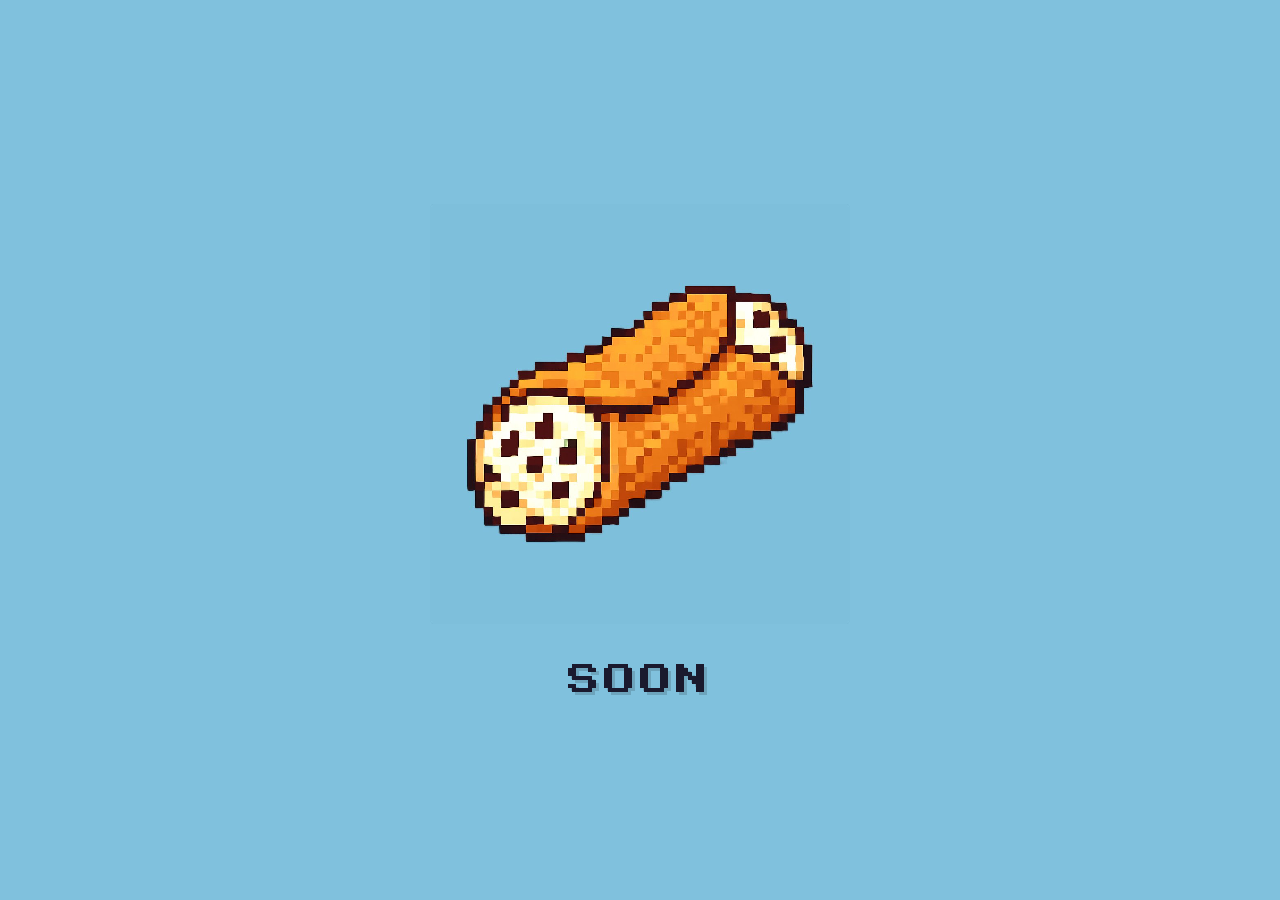
<file: index.html>
<!DOCTYPE html>
<html lang="en">
<head>
  <meta charset="UTF-8">
  <meta name="viewport" content="width=device-width, initial-scale=1.0">
  <title>cannoli_OS</title>
  <link rel="icon" type="image/png" href="[data-uri]">
  <link href="https://fonts.googleapis.com/css2?family=Press+Start+2P&display=swap" rel="stylesheet">
  <style>
    *, *::before, *::after { box-sizing: border-box; margin: 0; padding: 0; }

    html, body {
      width: 100%; height: 100%;
      background-color: #80c1dd;
      display: flex;
      align-items: center;
      justify-content: center;
      flex-direction: column;
      gap: 40px;
      overflow: hidden;
    }

    .logo {
      width: min(420px, 80vw);
      height: auto;
      image-rendering: pixelated;
    }

    .soon {
      font-family: 'Press Start 2P', monospace;
      font-size: clamp(18px, 4vw, 32px);
      color: #1a1a2e;
      letter-spacing: 0.12em;
      text-shadow: 3px 3px 0px rgba(0,0,0,0.15);
    }
  </style>
</head>
<body>
  <img class="logo" src="[data-uri]" alt="cannoli_OS Pixel Cannoli Logo">
  <span class="soon">SOON</span>
</body>
</html>
</file>
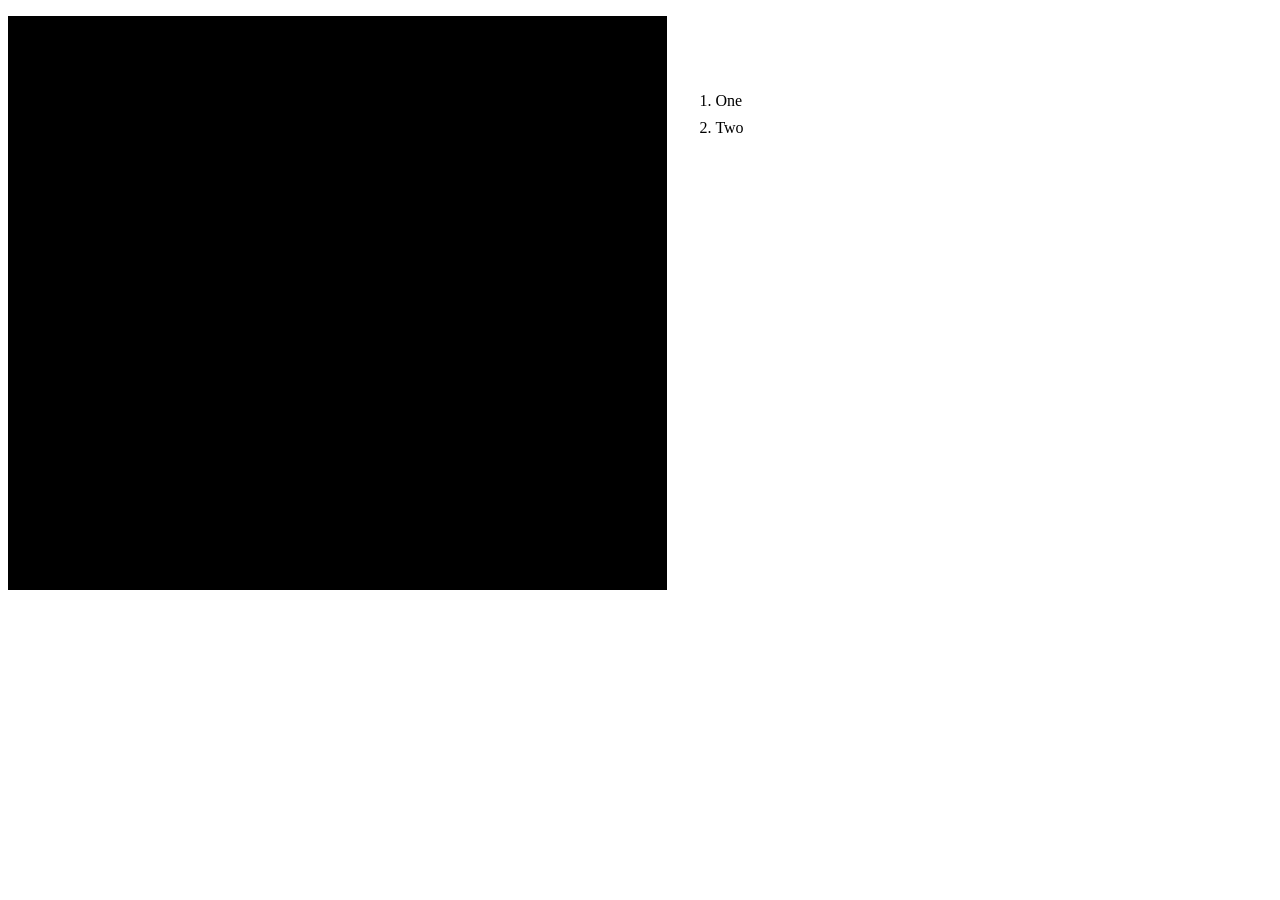
<file: docs/resources/cannoli-ui/_tasktest.html>
<!doctype html><meta charset="utf-8">
<link rel="stylesheet" href="/docs/resources/css/theme.css">
<div class="task">
  <div class="task__visual"><div style="aspect-ratio:1240/1080;background:#000"></div></div>
  <div class="task__steps"><ol><li>One</li><li>Two</li></ol></div>
</div>
</file>
<file: docs/resources/css/theme.css>
@font-face {
  font-family: 'MPlus1c';
  src: url('../fonts/MPlus-1c-NerdFont-Bold.ttf') format('truetype');
  font-weight: 700;
  font-style: normal;
}

:root,
[data-md-color-scheme="slate"] {
  --md-primary-fg-color: #4a9ab5;
  --md-primary-fg-color--light: #80c1dd;
  --md-primary-fg-color--dark: #357a94;
  --md-accent-fg-color: #80c1dd;
  --md-accent-fg-color--transparent: rgba(128, 193, 221, 0.1);
  --md-text-font: 'MPlus1c', monospace;
  --md-code-font: 'MPlus1c', monospace;
}

[data-md-color-scheme="slate"] {
  --md-typeset-a-color: #4a9ab5;
}

.md-header {
  background-color: var(--md-primary-fg-color);
}

.md-header__topic:first-child .md-ellipsis {
  font-size: 0;
}

.md-header__topic:first-child .md-ellipsis::after {
  content: "Cannoli Docs";
  font-size: 0.9rem;
}

/*
 * Heading permalink icon.
 * The permalink glyph used to be a Nerd Font codepoint from the 5.7MB MPlus1c
 * font, which only appeared once that font swapped in on load (the "pop-in").
 * Instead we collapse the default permalink character and draw a chain-link
 * SVG via a CSS mask, so it renders instantly and inherits Material's built-in
 * opacity/color hover behaviour through currentColor.
 */
.md-typeset .headerlink {
  font-size: 0;
}

.md-typeset .headerlink::after {
  content: "";
  display: inline-block;
  width: 0.85rem;
  height: 0.85rem;
  vertical-align: -0.1rem;
  background-color: currentColor;
  transition: background-color 0.25s;
  -webkit-mask: var(--cannoli-link-icon) center / contain no-repeat;
          mask: var(--cannoli-link-icon) center / contain no-repeat;
  --cannoli-link-icon: url("data:image/svg+xml,%3Csvg xmlns='http://www.w3.org/2000/svg' viewBox='0 0 640 512'%3E%3Cpath fill='%23fff' d='M579.8 267.7c56.5-56.5 56.5-148 0-204.5c-50-50-128.8-56.5-186.3-15.4l-1.6 1.1c-14.4 10.3-17.7 30.3-7.4 44.6s30.3 17.7 44.6 7.4l1.6-1.1c32.1-22.9 76-19.3 103.8 8.6c31.5 31.5 31.5 82.5 0 114L422.3 334.8c-31.5 31.5-82.5 31.5-114 0c-27.9-27.9-31.5-71.8-8.6-103.8l1.1-1.6c10.3-14.4 6.9-34.4-7.4-44.6s-34.4-6.9-44.6 7.4l-1.1 1.6C206.5 251.2 213 330 263 380c56.5 56.5 148 56.5 204.5 0L579.8 267.7zM60.2 244.3c-56.5 56.5-56.5 148 0 204.5c50 50 128.8 56.5 186.3 15.4l1.6-1.1c14.4-10.3 17.7-30.3 7.4-44.6s-30.3-17.7-44.6-7.4l-1.6 1.1c-32.1 22.9-76 19.3-103.8-8.6C81.9 372 81.9 321 113.4 289.5L225.7 177.2c31.5-31.5 82.5-31.5 114 0c27.9 27.9 31.5 71.8 8.6 103.9l-1.1 1.6c-10.3 14.4-6.9 34.4 7.4 44.6s34.4 6.9 44.6-7.4l1.1-1.6C433.5 260.8 427 182 377 132c-56.5-56.5-148-56.5-204.5 0L60.2 244.3z'/%3E%3C/svg%3E");
}

.md-nav--primary > .md-nav__title {
  display: none;
}

.md-nav__link--active {
  color: var(--md-primary-fg-color--light) !important;
  font-weight: 700;
}


.md-content__inner > h1:first-child {
  display: none;
}

.md-content__inner > h1:first-child + * {
  margin-top: 0 !important;
}

.md-content__inner {
  margin-top: 0;
  padding-top: 0;
}


.hero {
  text-align: center;
  margin: 0 auto;
  /* The homepage hides the header and drops the footer, so the hero only has to
     clear .md-content__inner's own margins. */
  min-height: calc(100vh - 40px);
  min-height: calc(100svh - 40px);
  display: flex;
  flex-direction: row;
  align-items: center;
  justify-content: center;
  gap: 4rem;
  max-width: 1200px;
}

.hero-content {
  display: flex;
  flex-direction: column;
  align-items: center;
  min-width: 0;
  max-width: 100%;
  padding: 0 1rem;
  text-align: center;
}

.hero-logo {
  width: 200px;
  margin-bottom: 0.75rem;
}

.device-screen-content img {
  margin-bottom: 0.3rem;
}

.hero-device {
  position: relative;
  flex-shrink: 1;
  /* The frame art is 320x460, so its height is always width / 0.6957. Cap the
     width by what the viewport height can fit as well, otherwise a short window
     (a laptop, a landscape phone) crops the device instead of scaling it. */
  width: 480px;
  width: min(480px, (100svh - 120px) * 320 / 460);
}

.device-stage {
  position: relative;
  width: 100%;
  /* Everything inside the screen sizes in cqw, so the mock UI keeps its
     proportions at any device width without per-breakpoint font sizes. */
  container-type: inline-size;
}

.device-stage::before {
  content: '';
  position: absolute;
  /* Above the frame (z2) so this opaque black square always covers the SVG
     cutout's bleeding edge, even mid-crossfade when the logo and the video are
     both semi-transparent. The logo (z4) and video (z5) sit on top of it. */
  z-index: 3;
  /* Slightly LARGER than the SVG's screen cutout (9.375%/4.348%/81.25%/47.826%)
     so it overlaps the cutout's anti-aliased edge, where the body color
     otherwise bleeds through ~1px. The overlap lands on the black screen bezel,
     so it stays invisible. .device-screen and .device-screen-content match. */
  top: 4%;
  left: 9%;
  width: 82%;
  height: 48.5%;
  background: #000;
  pointer-events: none;
}

.device-frame {
  width: 100%;
  height: auto;
  display: block;
  position: relative;
  z-index: 2;
  pointer-events: none;
}

.device-screen {
  position: absolute;
  z-index: 5;
  /* Overlap the SVG screen cutout by ~0.4% on every side (see .device-stage
     ::before) so the video covers the cutout's anti-aliased edge and no body
     color bleeds through during playback. */
  top: 4%;
  left: 9%;
  width: 82%;
  height: 48.5%;
  /* The demo video is 1240x1080 (~1.148:1) but the screen box is wider, so
     `contain` would pillarbox it. `cover` fills the box edge to edge (the small
     top/bottom crop clears the status bar and hint bar). */
  object-fit: cover;
  background: #000;
  border: 0;
  border-radius: 8px;
}

.device-screen-content {
  display: flex;
  align-items: center;
  justify-content: center;
  position: absolute;
  z-index: 4;
  /* Match .device-screen (overlaps the SVG cutout edge; see .device-stage::before). */
  top: 4%;
  left: 9%;
  width: 82%;
  height: 48.5%;
  background: #000;
  border-radius: 8px;
  transition: opacity 0.6s ease;
}

.device-screen-content.fade-out {
  opacity: 0;
  pointer-events: none;
}

.device-screen-content h1,
.device-screen-content h3,
.device-screen-content a {
  display: none !important;
}

.hero .device-screen-content img {
  width: 120px;
  width: 22cqw;
  height: auto;
}

.device-above-logo {
  display: none;
}

.device-below-btn {
  display: none;
}

@media (max-width: 1100px) {
  .hero {
    flex-direction: column;
    gap: 0;
    min-height: calc(100vh - 40px);
    min-height: calc(100svh - 40px);
    justify-content: center;
    padding: 1rem 0.75rem 1.5rem;
  }

  .hero-content {
    display: none;
  }

  .hero-device {
    display: flex;
    flex-direction: column;
    align-items: center;
    width: min(460px, 100%);
  }

  .device-stage {
    /* Reserve the height the buttons, the social row and the hero padding need
       (px, not rem: Material scales the root font size), then let the device
       take whichever of width or height runs out first. The buttons stay at the
       full hero width either way. */
    width: 100%;
    width: min(100%, (100svh - 224px) * 320 / 460);
  }

  .device-screen-content {
    display: flex;
    flex-direction: column;
    align-items: center;
    justify-content: center;
    position: absolute;
    z-index: 4;
    top: 4%;
    left: 9%;
    width: 82%;
    height: 48.5%;
    border-radius: 8px;
    background: #000;
    padding: 0;
    margin: 0;
    box-sizing: border-box;
    text-align: center;
    transition: opacity 0.6s ease;
    gap: 0.2rem;
  }

  .device-screen-content.fade-out {
    opacity: 0;
    pointer-events: none;
  }

  .device-screen-content h1,
  .device-screen-content h3 {
    display: block !important;
    font-family: 'MPlus1c', monospace;
    font-weight: 700;
  }

  .device-screen-content .md-button {
    display: none !important;
  }

  .hero .device-screen-content h1 {
    font-size: 1.6rem;
    font-size: 7cqw;
    margin: 0.2rem 0 !important;
    color: #fff;
  }

  .hero .device-screen-content h3 {
    font-size: 0.7rem;
    font-size: 3.1cqw;
    margin: 0 0 0.3rem 0 !important;
    color: #fff;
  }

  .hero .device-screen-content img {
    width: 100px;
    width: 24cqw;
    height: auto;
  }

  .device-above-logo {
    display: block;
    position: absolute;
    top: -5rem;
    left: 0;
    right: 0;
    text-align: center;
    visibility: hidden;
  }

  .device-above-logo.visible {
    visibility: visible;
  }

  .device-below-btn {
    /* In flow, not absolutely positioned: the buttons have to take part in the
       layout so the device can be sized against the space that is left. */
    display: flex;
    flex-wrap: wrap;
    align-items: center;
    justify-content: center;
    gap: 0.5rem;
    width: 100%;
    margin-top: 1rem;
    text-align: center;
    visibility: visible;
  }

  .device-below-btn .md-button {
    margin: 0;
    font-size: 0.7rem;
  }

  .device-below-social {
    flex-basis: 100%;
    margin-top: 0.5rem;
  }

  .md-footer-meta__inner {
    flex-direction: row;
    flex-wrap: nowrap;
    justify-content: space-between;
    align-items: center;
  }

  .md-social {
    margin: 0;
    padding: 0;
  }
}

/* Narrow phones: trim the chrome so the two buttons still share one row, which
   is what the device height above is budgeted against. */
@media (max-width: 420px) {
  .hero {
    /* Cancel .md-content__inner's side padding: the hero is edge to edge here,
       and the reclaimed width is what keeps the buttons on one row. */
    margin-left: -0.8rem;
    margin-right: -0.8rem;
    padding-left: 0.5rem;
    padding-right: 0.5rem;
  }

  .device-below-btn .md-button {
    padding-left: 1em;
    padding-right: 1em;
  }
}

/* Short windows (landscape phones, split-screen): stacking the buttons under
   the device would squeeze it down to a thumbnail, so sit them alongside. */
@media (max-width: 1100px) and (max-height: 620px) and (orientation: landscape) {
  .hero {
    padding: 0.75rem;
  }

  .hero-device {
    flex-direction: row;
    justify-content: center;
    gap: 1.5rem;
    width: auto;
    max-width: 100%;
  }

  .device-stage {
    width: min(400px, (100svh - 72px) * 320 / 460, 45vw);
  }

  .device-below-btn {
    flex-direction: column;
    flex-wrap: nowrap;
    width: auto;
    margin-top: 0;
  }

  .device-below-social {
    flex-basis: auto;
  }
}

.hero p,
.hero h1,
.hero h3 {
  margin: 0 !important;
  padding: 0;
}

.hero h1 {
  display: block;
  color: #ffffff;
}

.hero h3 {
  margin-bottom: 0.5em !important;
  font-size: 0.9rem;
  white-space: nowrap;
  color: #fff;
}

.hero .md-button {
  margin: 0.25rem;
  padding: 0.5em 1em;
  border-radius: 0.4rem;
  border-width: 2px;
  font-size: 0.7rem;
  transition: background-color 0.2s, color 0.2s, border-color 0.2s;
}

.hero .md-button--primary {
  background-color: #f5e6ca;
  border-color: #f5e6ca;
  color: #1a1a2e;
}

.hero .md-button--primary:hover {
  background-color: #faf0dc;
  border-color: #faf0dc;
  color: #1a1a2e;
}

.md-source__facts {
  display: none;
}

.md-source__repository {
  font-size: 0.75rem;
}

.md-footer {
  background-color: #4a9ab5;
}

.md-typeset__table {
  min-width: 100%;
}

.md-typeset table:not([class]) {
  display: table;
  width: 100%;
  border-spacing: 0;
}

/* Config reference tables: first column hugs its longest item */
.config-tables td:first-child,
.config-tables th:first-child {
  width: 1%;
  white-space: nowrap;
}

.md-typeset .twemoji svg {
  vertical-align: middle;
}

.md-typeset table .twemoji svg {
  vertical-align: text-bottom;
}

.md-typeset .shipped svg,
.md-typeset .android svg,
.md-typeset .trophy svg,
.md-typeset .bios-required svg,
.md-typeset .bios-optional svg,
.md-typeset .keys-required svg {
  height: 1.25em;
  width: 1.25em;
}

.md-typeset .shipped svg {
  fill: #4a9ab5;
}

.md-typeset .android svg {
  fill: #3ddc84;
}

.md-typeset .trophy svg {
  fill: #FFD700;
}

.md-typeset .bios-required svg {
  fill: #e74c3c;
}

.md-typeset .bios-optional svg {
  fill: #b58863;
}

.md-typeset .keys-required svg {
  fill: #e74c3c;
}

.hero .md-button--accent {
  background-color: #d9a06a;
  border-color: #d9a06a;
  color: #1a1a2e;
}

.hero .md-button--accent:hover {
  background-color: #e2b07e;
  border-color: #e2b07e;
  color: #1a1a2e;
}

.hero .md-button:not(.md-button--primary):not(.md-button--accent) {
  background-color: #f5e6ca;
  border-color: #f5e6ca;
  color: #1a1a2e;
}

.hero .md-button:not(.md-button--primary):not(.md-button--accent):hover {
  background-color: #faf0dc;
  border-color: #faf0dc;
  color: #1a1a2e;
}

.hero-social {
  display: flex;
  gap: 1.25rem;
  margin-top: 1rem;
  justify-content: center;
}

.hero-social a {
  display: flex;
  align-items: center;
}

.hero-social svg {
  width: 36px;
  height: 36px;
  fill: #f5e6ca;
  transition: opacity 0.2s;
}

.hero-social a:hover svg {
  opacity: 0.7;
}

.device-below-social {
  display: flex;
  gap: 1.25rem;
  margin-top: 1rem;
  justify-content: center;
}

.device-below-social a {
  display: flex;
  align-items: center;
}

.device-below-social svg {
  width: 32px;
  height: 32px;
  fill: #f5e6ca;
  transition: opacity 0.2s;
}

.device-below-social a:hover svg {
  opacity: 0.7;
}

.image-gallery {
  display: flex;
  gap: 1rem;
  margin: 1.5rem 0;
}

.image-gallery img {
  flex: 1;
  min-width: 0;
  border-radius: 8px;
}

@media (max-width: 600px) {
  .image-gallery {
    flex-direction: column;
  }
}

.video-embed {
  position: relative;
  width: 100%;
  padding-bottom: 56.25%;
  margin: 1.5rem 0;
}

.video-embed iframe {
  position: absolute;
  top: 0;
  left: 0;
  width: 100%;
  height: 100%;
  border-radius: 8px;
}

.featured-grid {
  display: grid;
  grid-template-columns: 1fr;
  gap: 1.5rem;
  margin: 1.5rem 0;
}

.featured-card {
  background: var(--md-code-bg-color);
  border-radius: 8px;
  padding: 1rem;
}

.featured-card h3 {
  margin: 0.75rem 0 0.25rem;
  font-size: 1rem;
}

.featured-card p {
  margin: 0;
  font-size: 0.85rem;
  opacity: 0.7;
}

.featured-series {
  font-size: 0.75rem;
  margin: 0;
}

.featured-article-link + .featured-series {
  margin-top: 0;
}

.featured-article-link h3 {
  margin: 0;
}

.featured-card .video-embed {
  margin: 0;
}

.featured-article-link {
  display: block;
  color: inherit;
  text-decoration: none;
}

.featured-article-link:hover {
  color: var(--md-accent-fg-color);
}

.md-typeset .partner-logo {
  display: flex;
  align-items: center;
  justify-content: center;
  width: 180px;
  height: 68px;
  box-sizing: border-box;
  padding: 0.6rem 0.9rem;
  background: #fff;
  border-radius: 6px;
  margin: 0.5rem 0 0.75rem;
}

.md-typeset .partner-logo:hover {
  opacity: 0.85;
}

.md-typeset .partner-logo img {
  max-width: 100%;
  max-height: 100%;
  width: auto;
  height: auto;
}

.md-typeset .partner-device {
  margin: 0.15rem 0;
  font-size: 0.9rem;
  opacity: 0.7;
}

.md-typeset .partner-device:last-of-type {
  margin-bottom: 1.5rem;
}

.platform-filters {
  display: flex;
  align-items: center;
  gap: 0.5rem;
  margin: 1rem 0;
}

.platform-filters-label {
  font-weight: 700;
  font-size: 0.75rem;
  margin-right: 0.25rem;
}

.platform-filter {
  padding: 0.4em 1em;
  border: 2px solid var(--md-primary-fg-color);
  border-radius: 0.4rem;
  background: transparent;
  color: var(--md-primary-fg-color);
  font-family: var(--md-text-font);
  font-weight: 700;
  font-size: 0.75rem;
  cursor: pointer;
  transition: background-color 0.2s, color 0.2s;
}

.platform-filter:hover {
  background: var(--md-primary-fg-color);
  color: var(--md-primary-bg-color);
}

.platform-filter.active {
  background: var(--md-primary-fg-color);
  color: var(--md-primary-bg-color);
}

.md-typeset .platform-detail h1 {
  margin-bottom: 0.25rem !important;
}

.md-typeset .platform-detail h1 + table {
  margin-top: 0.25rem !important;
}

.md-typeset .platform-detail table:not([class]) {
  margin-bottom: 0 !important;
}

.md-typeset .platform-detail table:not([class]) + * {
  margin-top: 0.25rem !important;
}

.md-typeset .platform-detail .platform-legend {
  font-size: 0.75rem;
  opacity: 0.7;
  margin-top: 0.25rem !important;
}

.md-typeset .platform-detail .platform-legend p {
  margin: 0 !important;
}

/* Guided-tutorial task section: screen + steps side-by-side on desktop,
   stacked (screen first) on mobile. */
.task {
  display: flex;
  flex-wrap: wrap;
  gap: 26px;
  align-items: flex-start; /* top-align the steps with the top of the screen */
  margin: 1rem 0 1.5rem;
}
.task__visual { flex: 1 1 360px; min-width: 260px; }
/* padding-top is a % of the row width, so it scales with the screen: it drops
   step 1 to roughly the screen's first list row when side-by-side, and shrinks
   to a small gap under the screen when the layout stacks on mobile. */
.task__steps  { flex: 1 1 280px; min-width: 240px; padding-top: 6%; }
.task__visual cannoli-screen { display: block; width: 100%; }
.task__visual img { display: block; width: 100%; height: auto; border-radius: 12px; }
.task__steps ol { margin: 0; padding-left: 1.4em; }
.task__steps li { margin: 0 0 0.6em; }
</file>
